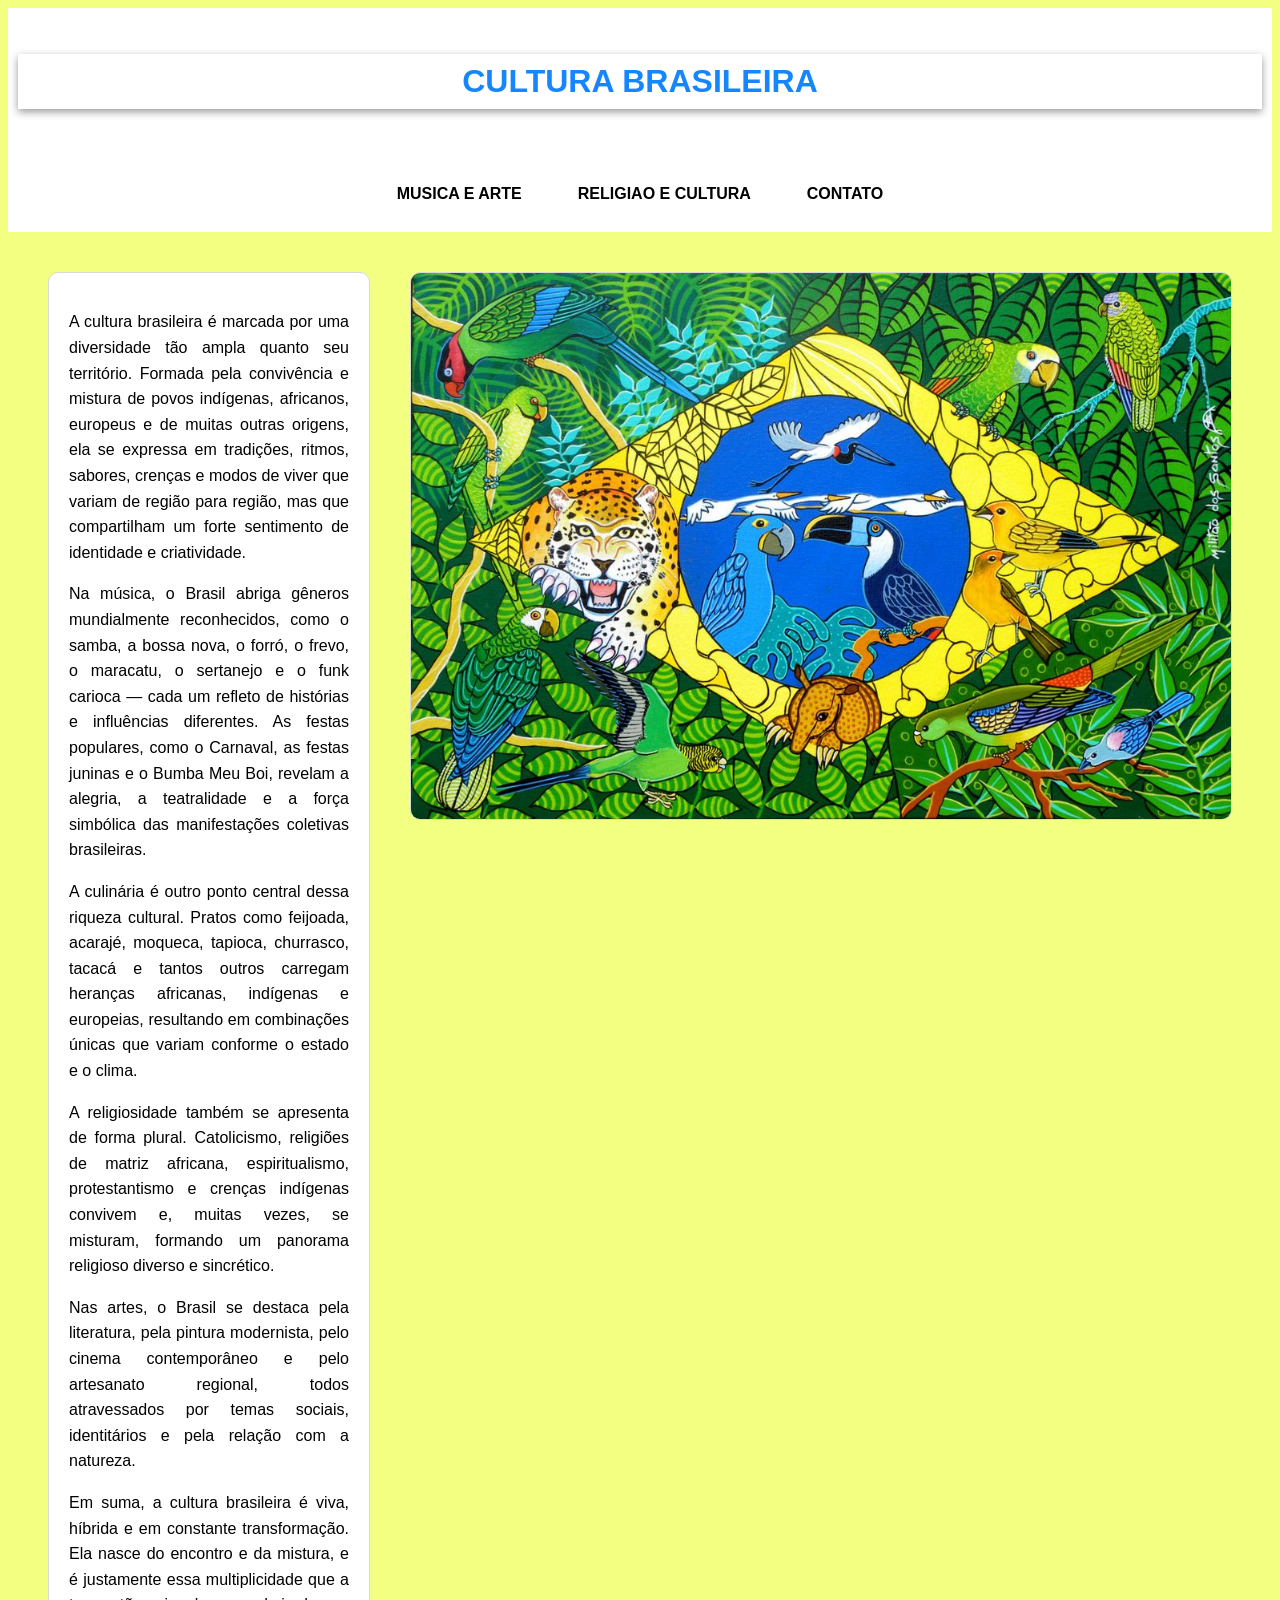
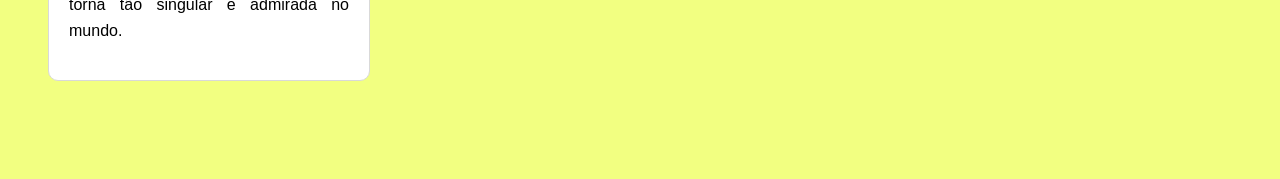
<file: index.html>
<!DOCTYPE html>
<html lang="en">

<head>
    <meta charset="UTF-8">
    <meta name="viewport" content="width=device-width, initial-scale=1.0">
    <link rel="stylesheet" href="pa.css">
    <title>cultura brasileira</title>
</head>

<body>
    <header>
        <h1>CULTURA BRASILEIRA</h1>
    </header>

    <nav id="brasil">
        <a href="mus.art.html">MUSICA E ARTE</a>
        <a href="rel.cul.html">RELIGIAO E CULTURA</a>
        <a href="form.html">CONTATO</a>
    </nav>

    
    <div class="conteudo">
        
   <div class="texto1">

        <p>A cultura brasileira é marcada por uma diversidade tão ampla quanto seu território. Formada pela convivência
            e
            mistura de povos indígenas, africanos, europeus e de muitas outras origens,
            ela se expressa em tradições, ritmos, sabores, crenças e modos de viver que variam de região para região,
            mas
            que compartilham um forte sentimento de identidade e criatividade.</p>

        <p>Na música, o Brasil abriga gêneros mundialmente reconhecidos, como o samba, a bossa nova, o forró, o frevo, o
            maracatu, o sertanejo e o funk carioca — cada um refleto de histórias e influências
            diferentes. As festas populares, como o Carnaval, as festas juninas e o Bumba Meu Boi, revelam a alegria, a
            teatralidade e a força simbólica das manifestações coletivas brasileiras.</p>

        <p>A culinária é outro ponto central dessa riqueza cultural. Pratos como feijoada, acarajé, moqueca, tapioca,
            churrasco, tacacá e tantos outros carregam heranças africanas, indígenas e europeias,
            resultando em combinações únicas que variam conforme o estado e o clima.</p>

        <p>A religiosidade também se apresenta de forma plural. Catolicismo, religiões de matriz africana,
            espiritualismo,
            protestantismo e crenças indígenas convivem e, muitas vezes, se misturam, formando
            um panorama religioso diverso e sincrético.</p>

        <p>Nas artes, o Brasil se destaca pela literatura, pela pintura modernista, pelo cinema contemporâneo e pelo
            artesanato regional, todos atravessados por temas sociais, identitários e pela relação
            com a natureza.</p>

        <p>Em suma, a cultura brasileira é viva, híbrida e em constante transformação. Ela nasce do encontro e da
            mistura, e
            é justamente essa multiplicidade que a torna tão singular e admirada no mundo.</p>
</div>
<img src="imagens/e75b354915dd480fbbe7d3fcf3e19f46.jpg" id="imagem">

        </div>
    
</body>

</html>
</file>
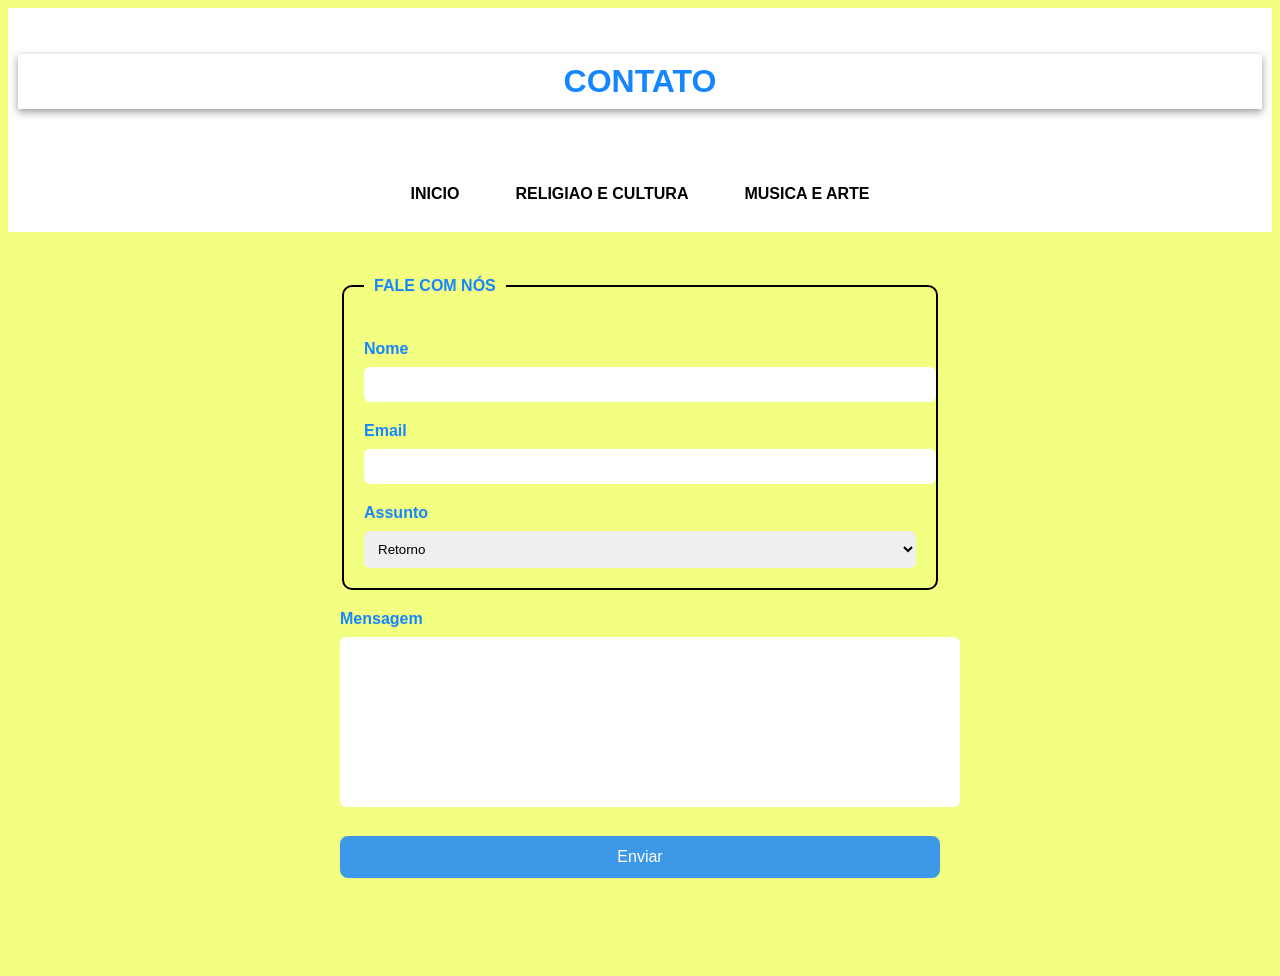
<file: form.html>
<!DOCTYPE html>
<html lang="en">
<head>
    <meta charset="UTF-8">
    <meta name="viewport" content="width=device-width, initial-scale=1.0">
    <title>Document</title>
    <link rel="stylesheet" href="ap.css">
</head>
<body>

    <header><h1>CONTATO</h1></header>
    <nav id="brasil">
    <a href="index.html">INICIO</a>
    <a href="rel.cul.html">RELIGIAO E CULTURA</a>
    <a href="mus.art.html">MUSICA E ARTE</a>
    </nav>

<form id="formulario">
        <fieldset>
            <legend>FALE COM NÓS</legend>
            <label for="nome">Nome</label>
            <input id="nome" name="nome" type="text">
            <label for="email">Email</label>
            <input id="email" name="email" type="text">
            <label for="assunto">Assunto</label>
            <select name="assunto" id="assunto">
                <option value="feedback">Retorno</option>
                <option value="sugest">Sugestão</option>
                <option value="new-projeto">Novo Projeto</option>
                <option value="mensagem">Mensagem</option>
            </select>
        </fieldset>
        <label for="mensagem">Mensagem</label>
        <textarea name="mensagem" id="mensagem" cols="82" rows="10"></textarea>
        <button type="submit">Enviar</button>
    </form>
    
</body>
</html>
</file>
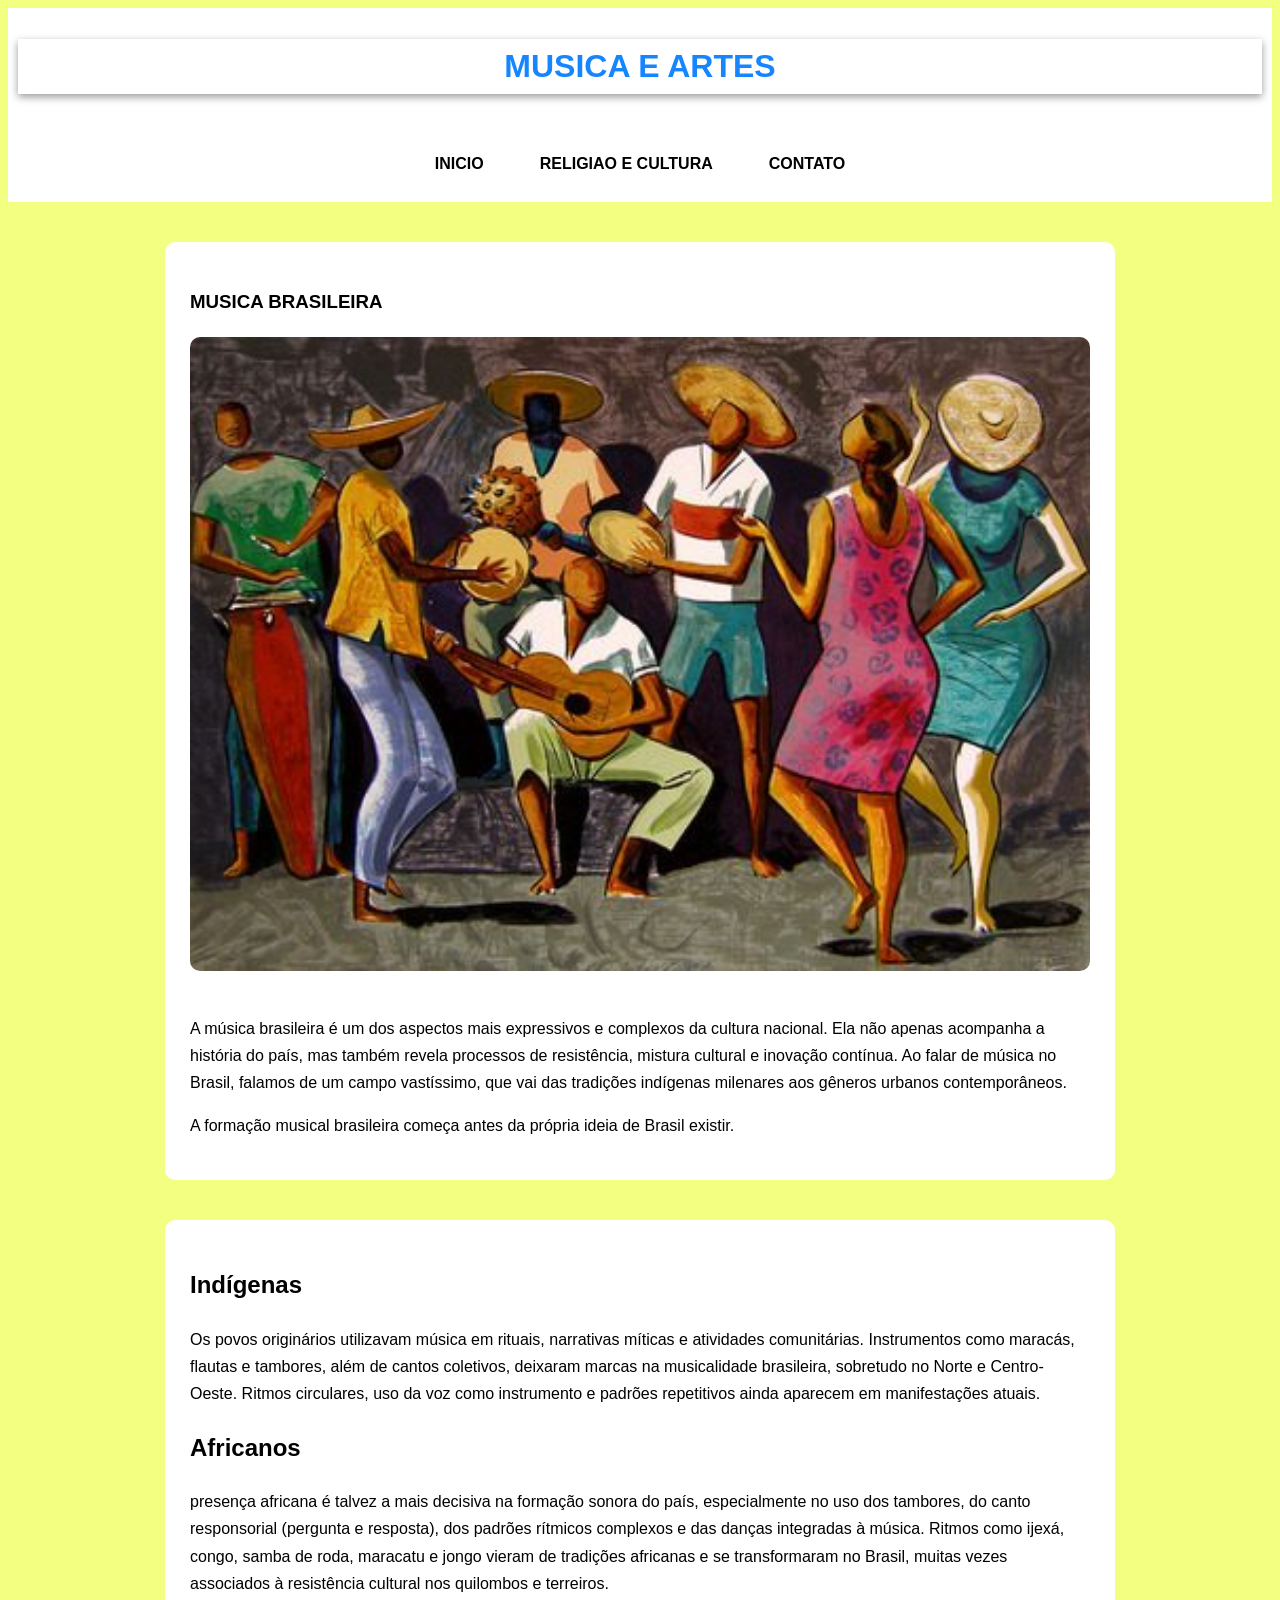
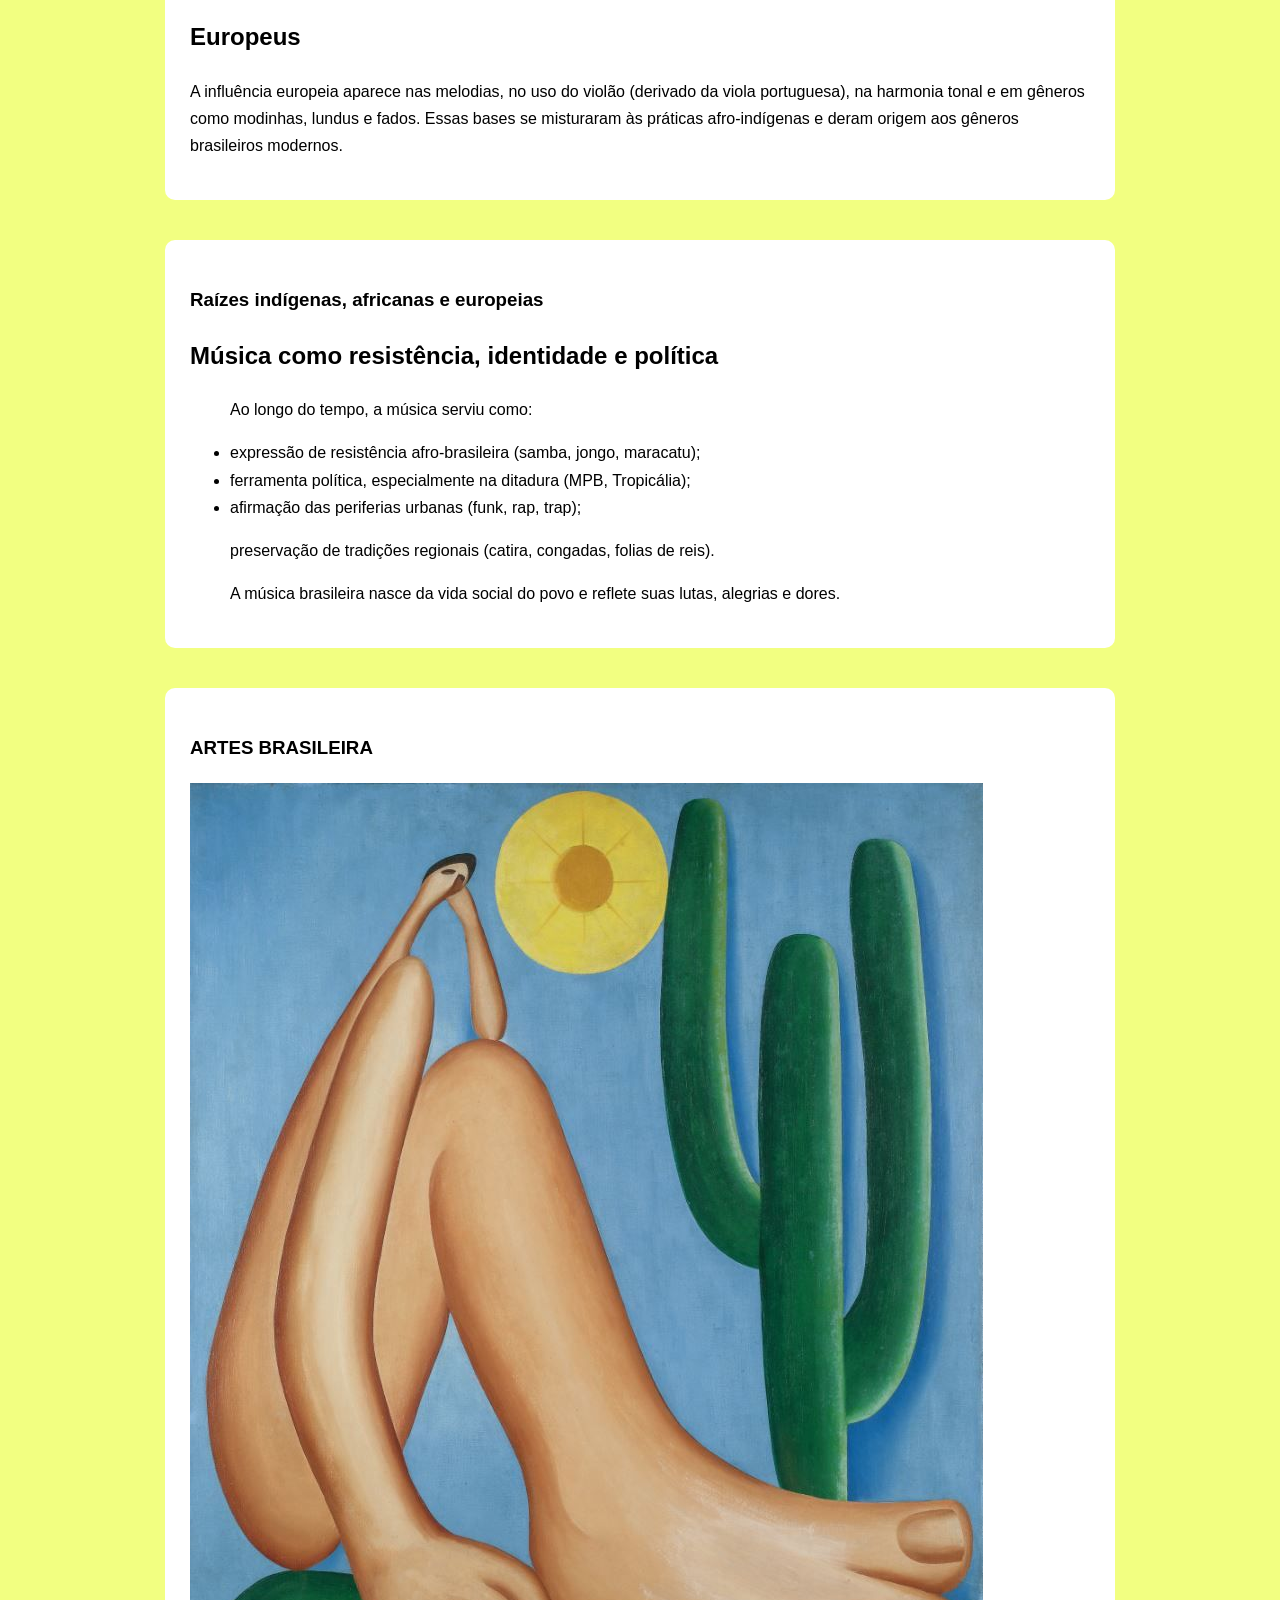
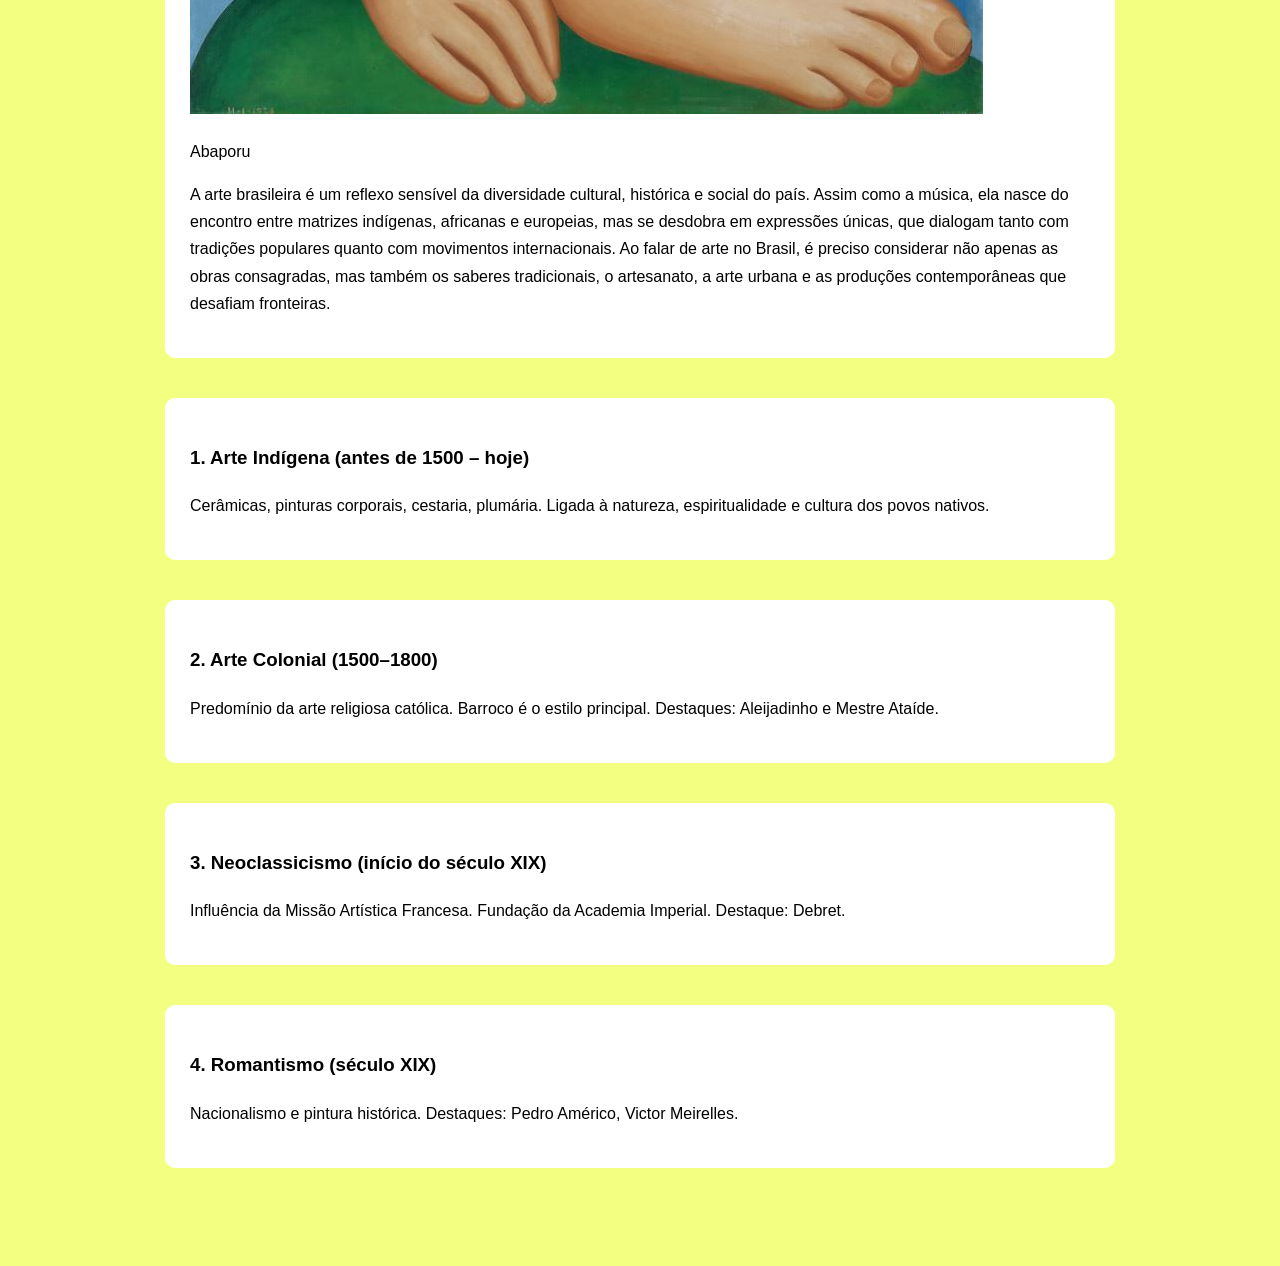
<file: mus.art.html>
<!DOCTYPE html>
<html lang="en">

<head>
    <meta charset="UTF-8">
    <meta name="viewport" content="width=device-width, initial-scale=1.0">
    <link rel="stylesheet" href="pp.css">
    <title>Document</title>
</head>

<body>
    <header>
        <h1>MUSICA E ARTES</h1>
    </header>

    <nav id="brasil2">
        <a href="index.html">INICIO</a>
        <a href="rel.cul.html">RELIGIAO E CULTURA</a>
        <a href="form.html">CONTATO</a>
    </nav>
    <section class="conteudao1">
        <section class="conteudo1">
            <h1>MUSICA BRASILEIRA</h1>
            <img src="/imagens/historia-da-musica-brasileira.jpg" class="imagem2">

            <p>
                A música brasileira é um dos aspectos mais expressivos e complexos da cultura nacional. Ela não apenas
                acompanha a história do país, mas também revela processos de resistência,
                mistura cultural e inovação contínua. Ao falar de música no Brasil, falamos de um campo vastíssimo, que
                vai
                das tradições indígenas milenares aos gêneros urbanos contemporâneos.
            </p>

            <p> A formação musical brasileira começa antes da própria ideia de Brasil existir.</p>
        </section>
        <section class="conteudo2">
            <h2>Indígenas</h2>

            <p>
                Os povos originários utilizavam música em rituais, narrativas míticas e atividades comunitárias.
                Instrumentos
                como maracás, flautas e tambores, além de cantos coletivos, deixaram marcas na
                musicalidade brasileira, sobretudo no Norte e Centro-Oeste. Ritmos circulares, uso da voz como
                instrumento e
                padrões repetitivos ainda aparecem em manifestações atuais.
            </p>

            <h2>Africanos</h2>

            <p>
                presença africana é talvez a mais decisiva na formação sonora do país, especialmente no uso dos
                tambores, do
                canto responsorial (pergunta e resposta), dos padrões rítmicos complexos e das
                danças integradas à música.
                Ritmos como ijexá, congo, samba de roda, maracatu e jongo vieram de tradições africanas e se
                transformaram
                no
                Brasil, muitas vezes associados à resistência cultural nos quilombos e terreiros.
            </p>
            <h2>Europeus</h2>

            <p> A influência europeia aparece nas melodias, no uso do violão (derivado da viola portuguesa), na harmonia
                tonal e
                em gêneros como modinhas, lundus e fados. Essas bases se misturaram às práticas
                afro-indígenas e deram origem aos gêneros brasileiros modernos.
            </p>
        </section>
        <section class="conteudo3">
            <h1>Raízes indígenas, africanas e europeias</h1>

            <h2>Música como resistência, identidade e política</h2>

            <ul>
                <p>Ao longo do tempo, a música serviu como:</p>
                <li>expressão de resistência afro-brasileira (samba, jongo, maracatu);</li>

                <li>ferramenta política, especialmente na ditadura (MPB, Tropicália);</li>

                <li>afirmação das periferias urbanas (funk, rap, trap);</li>

                <p>preservação de tradições regionais (catira, congadas, folias de reis).</p>
                <p>A música brasileira nasce da vida social do povo e reflete suas lutas, alegrias e dores.</p>
            </ul>

        </section>

        <section class="conteudo4">
            <h1>ARTES BRASILEIRA</h1>
<div class="arte">
        <img src="/imagens/abaporu.jpg" >
        <p>Abaporu</p>
    </div>
    
            <p>A arte brasileira é um reflexo sensível da diversidade cultural, histórica e social do país. Assim como a
                música, ela nasce do encontro entre matrizes indígenas, africanas e europeias, mas se
                desdobra em expressões únicas, que dialogam tanto com tradições populares quanto com movimentos
                internacionais.
                Ao falar de arte no Brasil, é preciso considerar não apenas as obras consagradas, mas também os saberes
                tradicionais, o artesanato, a arte urbana e as produções contemporâneas que desafiam
                fronteiras.</p>
        </section>
    </section>

    

    <section class="conteudao2">
        <section class="parte1">
            <p>
            <h3>1. Arte Indígena (antes de 1500 – hoje)</h3>

            Cerâmicas, pinturas corporais, cestaria, plumária.
            Ligada à natureza, espiritualidade e cultura dos povos nativos.
            </p>
        </section>
        <section class="parte2">
            <p>
            <h3>2. Arte Colonial (1500–1800)</h3>

            Predomínio da arte religiosa católica.
            Barroco é o estilo principal.
            Destaques: Aleijadinho e Mestre Ataíde.
            </p>
        </section>
        <section class="parte3">
            <p>
            <h3>3. Neoclassicismo (início do século XIX)</h3>

            Influência da Missão Artística Francesa.
            Fundação da Academia Imperial.
            Destaque: Debret.
            </p>
        </section>
        <section class="parte4">
            <p>
            <h3>4. Romantismo (século XIX)</h3>

            Nacionalismo e pintura histórica.
            Destaques: Pedro Américo, Victor Meirelles.
            </p>

        </section>

    </section>
</body>

</html>
</file>
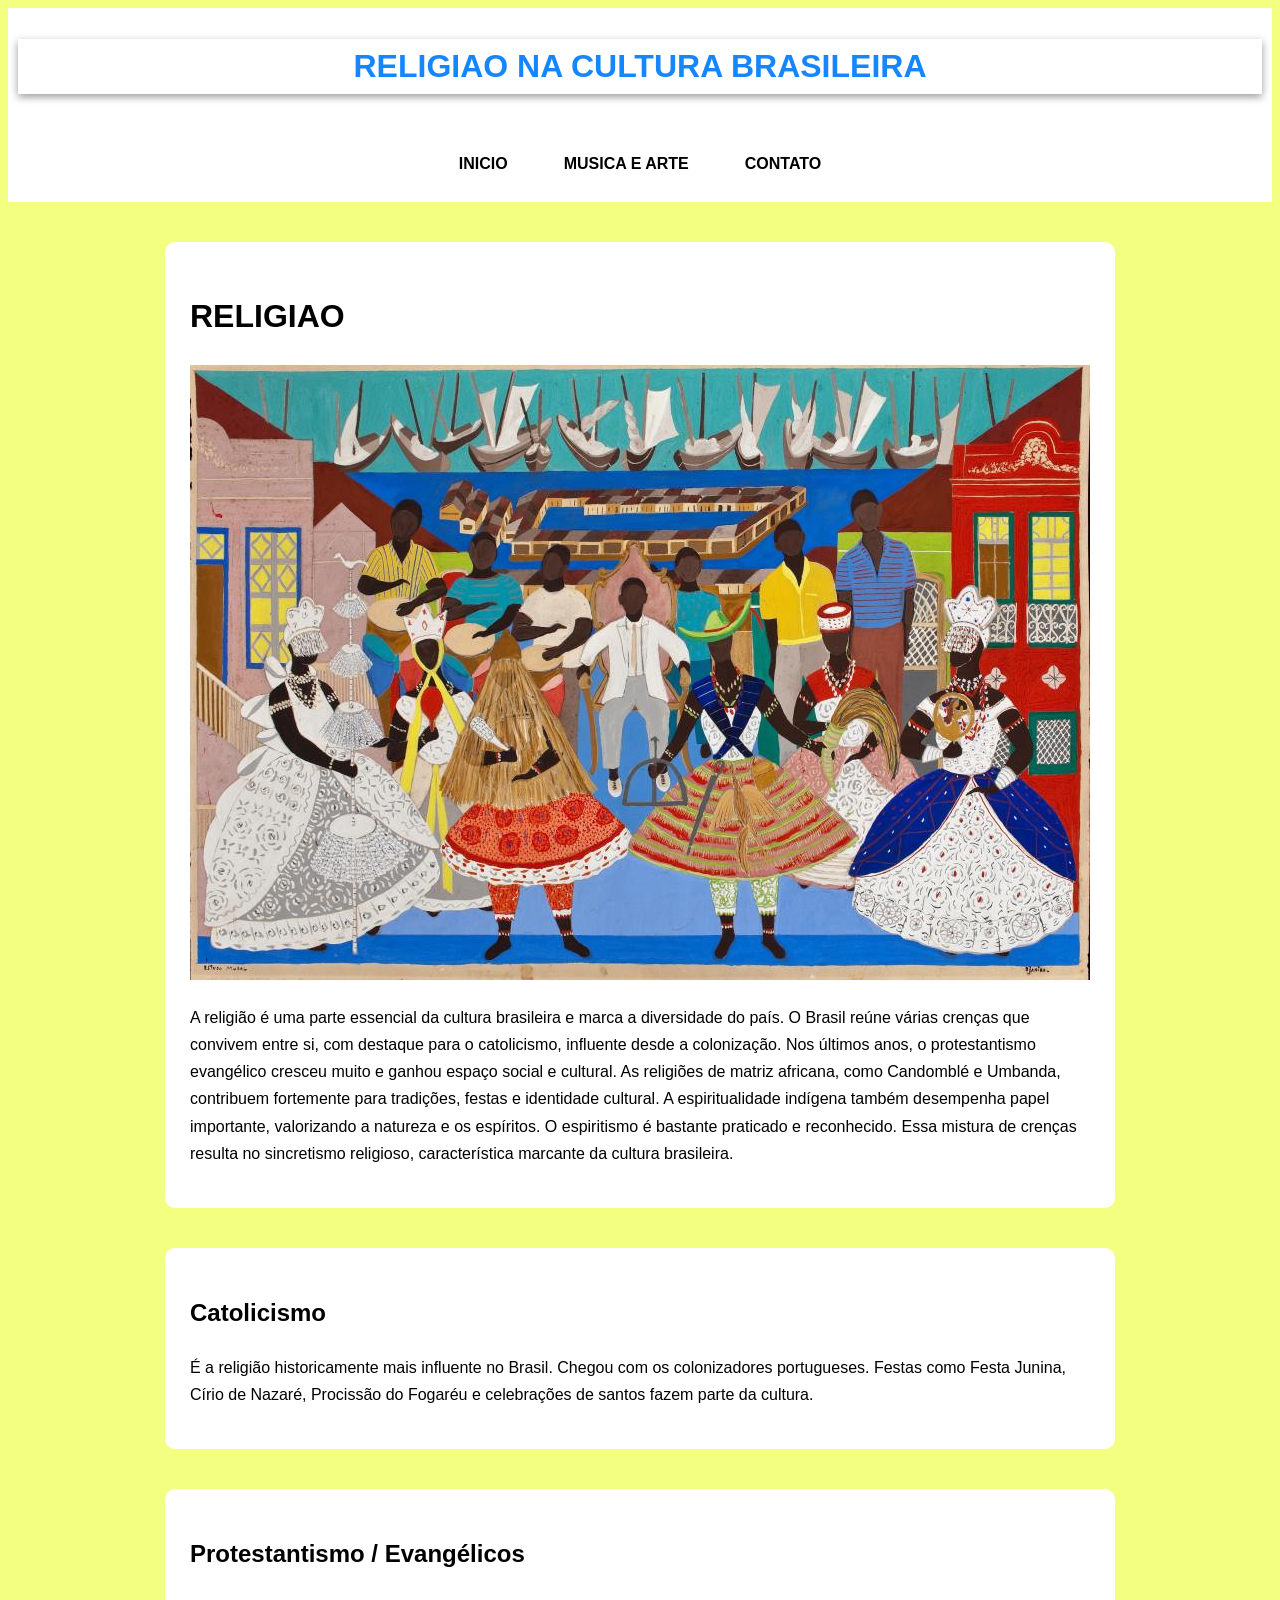
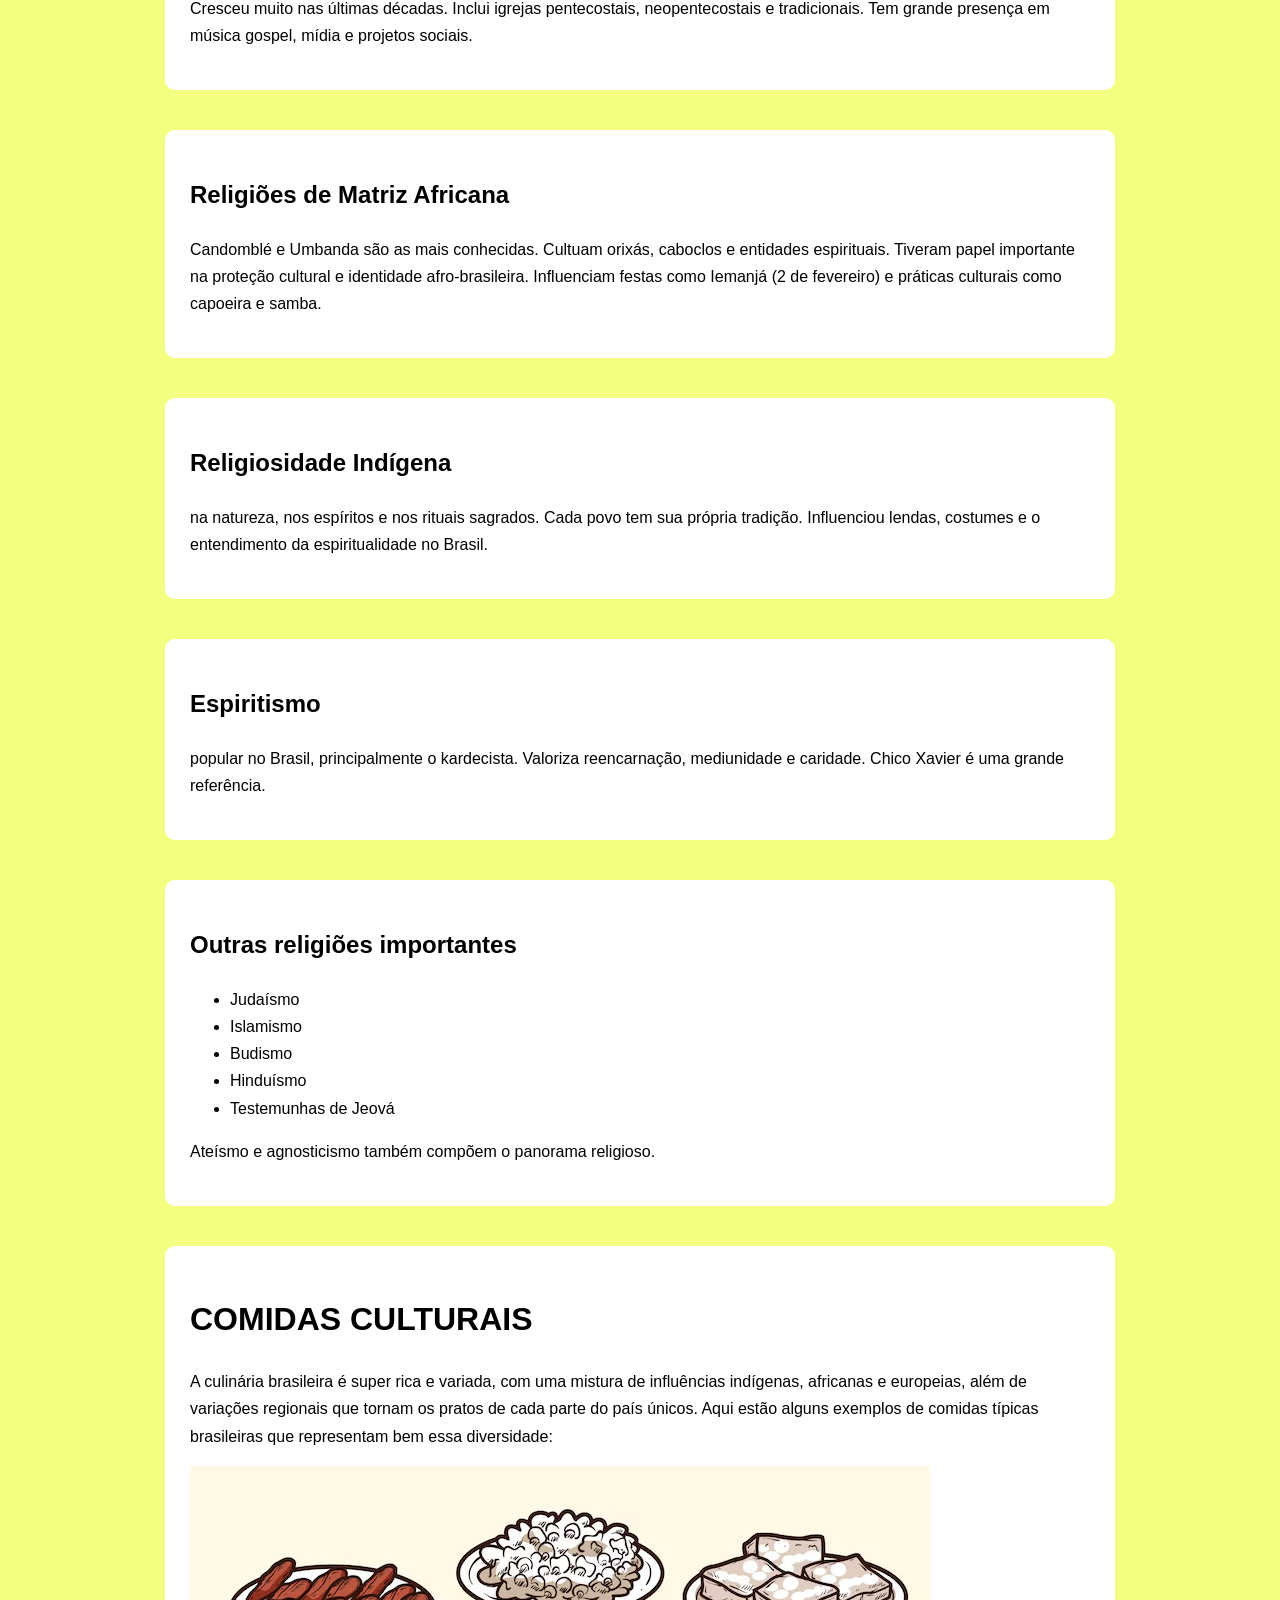
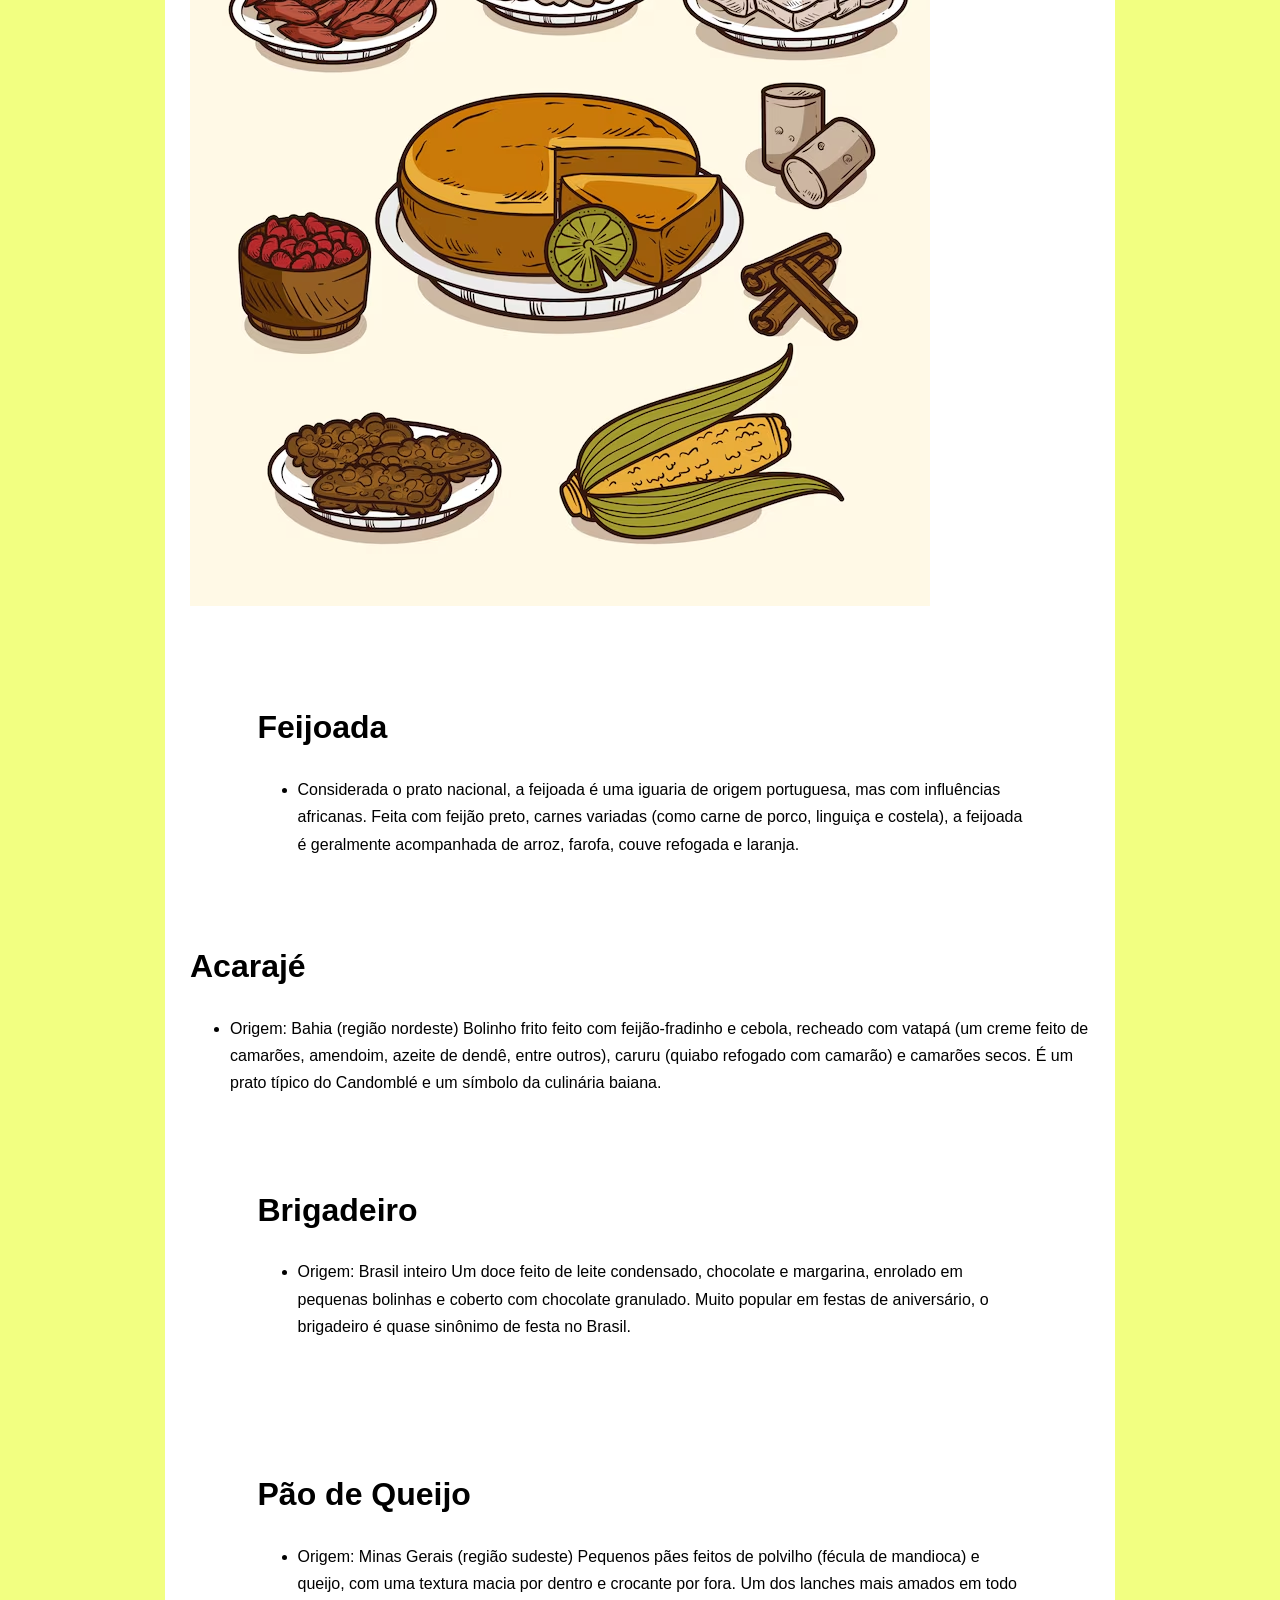
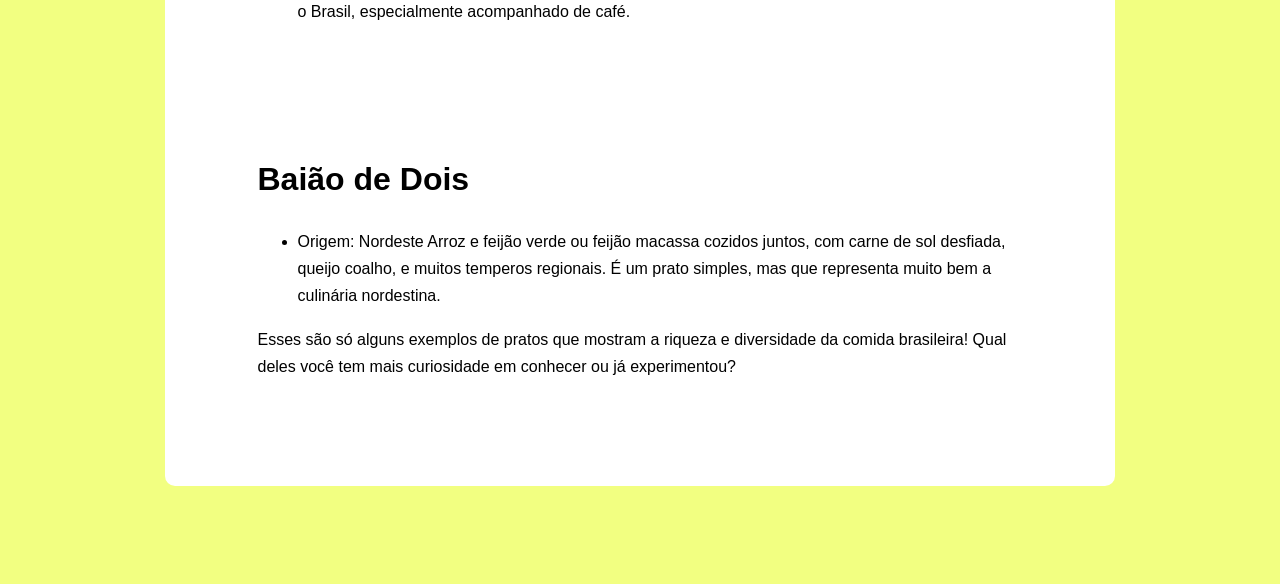
<file: rel.cul.html>
<!DOCTYPE html>
<html lang="en">
<head>
    <meta charset="UTF-8">
    <meta name="viewport" content="width=device-width, initial-scale=1.0">
    <link rel="stylesheet" href="aa.css">
    <title>Document</title>
</head>
<body>
    
<header><h1>RELIGIAO NA CULTURA BRASILEIRA</h1></header>

    <nav id="brasil">
    <a href="index.html">INICIO</a>
    <a href="mus.art.html">MUSICA E ARTE</a>
    <a href="form.html">CONTATO</a>
    </nav>
    <div class="conteudo">
        <h1>RELIGIAO</h1>
    <img src="/imagens/1967-Candomblé-Estudo-de-mural.jpg" id="imagem2"> 

    <p>A religião é uma parte essencial da cultura brasileira e marca a diversidade do país. 
        O Brasil reúne várias crenças que convivem entre si, com destaque para o catolicismo,
         influente desde a colonização. Nos últimos anos, o protestantismo evangélico cresceu 
         muito e ganhou espaço social e cultural. As religiões de matriz africana, como Candomblé
          e Umbanda, contribuem fortemente para tradições, festas e identidade cultural. 
          A espiritualidade indígena também desempenha papel importante, valorizando a natureza e 
          os espíritos. O espiritismo é bastante praticado e reconhecido. Essa mistura de crenças 
          resulta no sincretismo religioso, característica marcante da cultura brasileira.</p>
</div>
<div class="conteudo">
          <h2>Catolicismo</h2>

<p>É a religião historicamente mais influente no Brasil.
Chegou com os colonizadores portugueses.
Festas como Festa Junina, Círio de Nazaré, Procissão do Fogaréu e celebrações de santos fazem parte da cultura.
</p>
</div>
<div class="conteudo">
<h2>Protestantismo / Evangélicos</h2>

<p>Cresceu muito nas últimas décadas.
Inclui igrejas pentecostais, neopentecostais e tradicionais.
Tem grande presença em música gospel, mídia e projetos sociais.
</p>
</div>
<div class="conteudo">
<h2>Religiões de Matriz Africana</h2>

<p>
Candomblé e Umbanda são as mais conhecidas.
Cultuam orixás, caboclos e entidades espirituais.
Tiveram papel importante na proteção cultural e identidade afro-brasileira.
Influenciam festas como Iemanjá (2 de fevereiro) e práticas culturais como capoeira e samba.
</p>
</div>

<div class="conteudo">
<h2>Religiosidade Indígena</h2>

<p> 
na natureza, nos espíritos e nos rituais sagrados.
Cada povo tem sua própria tradição.
Influenciou lendas, costumes e o entendimento da espiritualidade no Brasil.
</p>
</div>

<div class="conteudo">
<h2>Espiritismo</h2>

<p>
 popular no Brasil, principalmente o kardecista.
Valoriza reencarnação, mediunidade e caridade.
Chico Xavier é uma grande referência.
</p>
</div>

<div class="conteudo">
<h2> Outras religiões importantes</h2>

<ul>
<li>Judaísmo</li>
<li>Islamismo</li>
<li>Budismo</li>
<li>Hinduísmo</li>
<li>Testemunhas de Jeová</li>
</ul>

<p>Ateísmo e agnosticismo também compõem o panorama religioso.</p>
</div>

<div class="conteudo">
    <h1>COMIDAS CULTURAIS</h1>
<P>A culinária brasileira é super rica e variada, com uma mistura de influências indígenas, africanas e europeias, além de variações regionais que tornam
 os pratos de cada parte do país únicos. Aqui estão alguns exemplos de comidas típicas brasileiras que representam bem essa diversidade:
</P>
<img src="/imagens/elemento-de-comida-junina-desenhado-a-mao_23-2150305609 (2).avif">

<div class="conteudo">
<h1>Feijoada</h1> 
<ul>
<li> Considerada o prato nacional, a feijoada é uma iguaria de origem portuguesa, mas com influências africanas. Feita com feijão preto,
 carnes variadas (como carne de porco, linguiça e costela), a feijoada é geralmente acompanhada de arroz, farofa, couve refogada e laranja.
</li>
</ul>
</div>

<div class="conteudo>">
<h1> Acarajé</h1>
<ul>
<li>Origem: Bahia (região nordeste)
Bolinho frito feito com feijão-fradinho e cebola, recheado com vatapá (um creme feito de camarões, amendoim, azeite de dendê, entre outros), caruru
 (quiabo refogado com camarão) e camarões secos. É um prato típico do Candomblé e um símbolo da culinária baiana.
</li>
</ul>
</div>

<div class="conteudo">
<h1> Brigadeiro</h1>
<ul>
<li>Origem: Brasil inteiro
Um doce feito de leite condensado, chocolate e margarina, enrolado em pequenas bolinhas e coberto com chocolate granulado. Muito popular em festas de aniversário, o brigadeiro é quase sinônimo de festa no Brasil.
</li>
</ul>
</div>

<div class="conteudo">
<h1>Pão de Queijo</h1> 
<ul>
<Li>Origem: Minas Gerais (região sudeste)
Pequenos pães feitos de polvilho (fécula de mandioca) e queijo, com uma textura macia por dentro e crocante por fora. Um dos lanches mais amados em todo o Brasil,
 especialmente acompanhado de café.
</li>
</ul>
</div>

<div class="conteudo">
<h1>Baião de Dois</h1> 
<ul>
<li>Origem: Nordeste
Arroz e feijão verde ou feijão macassa cozidos juntos, com carne de sol desfiada, queijo coalho, e muitos temperos regionais. É um prato simples, mas que
 representa muito bem a culinária nordestina.
</li>
</ul>

<p>Esses são só alguns exemplos de pratos que mostram a riqueza e diversidade da comida brasileira! Qual deles você tem mais curiosidade em conhecer ou já 
experimentou?</p>
</div>
</body>
</html>
</file>
<file: pa.css>
body {
    font-family: 'Montserrat', sans-serif;
    background: rgb(242, 255, 129);
    color: rgb(22, 134, 255);
    line-height: 1.7;
    padding-bottom: 50px;
    text-align: center;
}

header {
    background-color: rgb(255, 255, 255);
    text-align: center;
    padding: 25px 10px;
}

header h1 {
    font-size: 2rem;
    display: flex;
    align-items: center;
    justify-content: center;
    gap: 15px;
    box-shadow: 0 3px 8px rgb(0, 0, 0, 0.4);
}

#brasil {
    display: flex;
    justify-content: center;
    gap: 20px;
    padding: 15px;
    background: #ffffff;
    flex-wrap: wrap;
}

#brasil a {
    text-decoration: none;
    color: #000000;
    background: #ffffff;
    padding: 10px 18px;
    border-radius: 8px;
    font-weight: 600;
    transition: 0.3s;
}

#brasil a:hover {
    background: #3d98e8;
    transform: translateY(-3px);
    box-shadow: 0 4px 10px #3cb1ff;
}

/* ---- CONFIGURAÇÃO ALTERADA ---- */

.conteudo {
    display: flex;
    justify-content: center;
    align-items: flex-start;
    padding: 40px;
    gap: 40px;
}



.texto1, .texto2 {
    background-color: #FFFFFF;
    padding: 20px;
    border-radius: 10px;
    border: 1px solid #D9D9D9;
    font-size: 1rem;    
    line-height: 1.6;
    text-align: justify;
}


#imagem {
    width: 820px;   /* AUMENTADO */
    height: auto;
    border-radius: 10px;
    border: 1px solid #D9D9D9;
}

p {
    color: #000000;
}
</file>
<file: ap.css>
body {
    font-family: 'Montserrat', sans-serif;
    background: rgb(242, 255, 129);
    color: rgb(22, 134, 255);
    line-height: 1.7;
    padding-bottom: 50px;
    text-align: center;
}

header {
   background-color: rgb(255, 255, 255);
    text-align: center;
    padding: 25px 10px;
    
}

header h1 {
    font-size: 2rem;
    display: flex;
    align-items: center;
    justify-content: center;
    gap: 15px;
    box-shadow: 0 3px 8px rgb(0, 0, 0,0.4)
} 

#brasil {
    display: flex;
    justify-content: center;
    gap: 20px;
    padding: 15px;
    background: #ffffff;
    flex-wrap: wrap;
}

#brasil a {
    text-decoration: none;
    color: #000000;
    background: #ffffff;
    padding: 10px 18px;
    border-radius: 8px;
    font-weight: 600;
    transition: 0.3s;
}
#brasil a:hover {
    background:#3d98e8;
    transform: translateY(-3px);
    box-shadow: 0 4px 10px #3cb1ff;
}

form {
    max-width: 600px;
    margin: 40px auto;
    text-align: left;
}

fieldset {
    border: 2px solid rgb(0, 0, 0);
    padding: 20px;
    border-radius: 10px;
}

legend {
    padding: 0 10px;
    font-weight: 700;
    color: rgb(22, 134, 255);
}

label {
    display: block;
    margin-top: 15px;
    font-weight: 600;
}

input,
select,
textarea {
    width: 100%;
    padding: 10px;
    border-radius: 6px;
    border: none;
    margin-top: 5px;
}

textarea {
    resize: none;
}

button {
    margin-top: 20px;
    width: 100%;
    padding: 12px;
    background: #3d98e8;
    color: #fff;
    border: none;
    font-size: 1rem;
    border-radius: 8px;
    cursor: pointer;
}

button:hover {
    background:#3cb1ff ;
}
</file>
<file: pp.css>
body{
    background-color: rgb(242, 255, 129);
    font-family: 'Trebuchet MS', 'Lucida Sans Unicode', 'Lucida Grande', 'Lucida Sans', Arial, sans-serif;
    color: rgb(22, 134, 255);
    line-height: 1.7;
    padding-bottom: 50px;
    align-items: center;
}

header{
    background-color: rgb(255, 255, 255);
    text-align: center;
    padding: 10px 10px;

}

header h1{
font-size: 2rem;
display: flex;
align-items: center;
justify-content: center;
gap: 15px;
box-shadow: 0 3px 8px rgb(0, 0, 0,0.4);
}

#brasil2{

    display: flex; 
    justify-content: center;
    gap:20px ;
    padding: 15px;
    background: #ffffff;
    flex-wrap: wrap;

}

#brasil2 a {
    text-decoration: none;
    color: rgb(0, 0, 0);
    background: #ffffff;
    padding: 10px  18px;
    border-radius: 8px;
    font-weight: 600;
    transition: 0.3s;

}

#brasil2 a:hover{
background: #3d98e8;
transform: translateY(-3px);
box-shadow: #3cb1ff;
}

.imagem2{
    width: 900px;
    border-radius: 10px;
    margin-bottom:20px
    
}

.conteudo1{
    width: 85%;
max-width: 900px;
margin: 40px auto;
background: #ffffff;
padding: 25px;
border-radius: 10px;
box-shadow: #fffefe;
color: black;
}

.conteudo2{
    width: 85%;
max-width: 900px;
margin: 40px auto;
background: #ffffff;
padding: 25px;
border-radius: 10px;
box-shadow: #fffefe;
color: black;
}

.conteudo3{
    width: 85%;
max-width: 900px;
margin: 40px auto;
background: #ffffff;
padding: 25px;
border-radius: 10px;
box-shadow: #fffefe;
color: black;
}

.conteudo4{
    width: 85%;
max-width: 900px;
margin: 40px auto;
background: #ffffff;
padding: 25px;
border-radius: 10px;
box-shadow: #fffefe;
color: black;
}

.Abaporu{
    width: 900px;
    border-radius: 10px;
    margin-bottom:20px
}

.parte1{
     width: 85%;
max-width: 900px;
margin: 40px auto;
background: #ffffff;
padding: 25px;
border-radius: 10px;
box-shadow: #fffefe;
color: black;
}

.parte2{
     width: 85%;
max-width: 900px;
margin: 40px auto;
background: #ffffff;
padding: 25px;
border-radius: 10px;
box-shadow: #fffefe;
color: black;
}

.parte3{
     width: 85%;
max-width: 900px;
margin: 40px auto;
background: #ffffff;
padding: 25px;
border-radius: 10px;
box-shadow: #fffefe;
color: black;
}

.parte4{
     width: 85%;
max-width: 900px;
margin: 40px auto;
background: #ffffff;
padding: 25px;
border-radius: 10px;
box-shadow: #fffefe;
color: black;
}
</file>
<file: aa.css>
body{
    background-color: rgb(242, 255, 129);
    font-family: 'Trebuchet MS', 'Lucida Sans Unicode', 'Lucida Grande', 'Lucida Sans', Arial, sans-serif;
    color: rgb(22, 134, 255);
    line-height: 1.7;
    padding-bottom: 50px;
    align-items: center;
}

header{
    background-color: rgb(255, 255, 255);
    text-align: center;
    padding: 10px 10px;

}

header h1{
font-size: 2rem;
display: flex;
align-items: center;
justify-content: center;
gap: 15px;
box-shadow: 0 3px 8px rgb(0, 0, 0,0.4);
}

#brasil{

    display: flex; 
    justify-content: center;
    gap:20px ;
    padding: 15px;
    background: #ffffff;
    flex-wrap: wrap;

}

#brasil a {
    text-decoration: none;
    color: rgb(0, 0, 0);
    background: #ffffff;
    padding: 10px  18px;
    border-radius: 8px;
    font-weight: 600;
    transition: 0.3s;

}

#brasil a:hover{
background: #3d98e8;
transform: translateY(-3px);
box-shadow: #3cb1ff;
}

.imagem2{
    width: 900px;
    border-radius: 10px;
    margin-bottom:20px
    
}

.conteudo{
    width: 85%;
max-width: 900px;
margin: 40px auto;
background: #ffffff;
padding: 25px;
border-radius: 10px;
box-shadow: #fffefe;
color: black;
}
</file>
